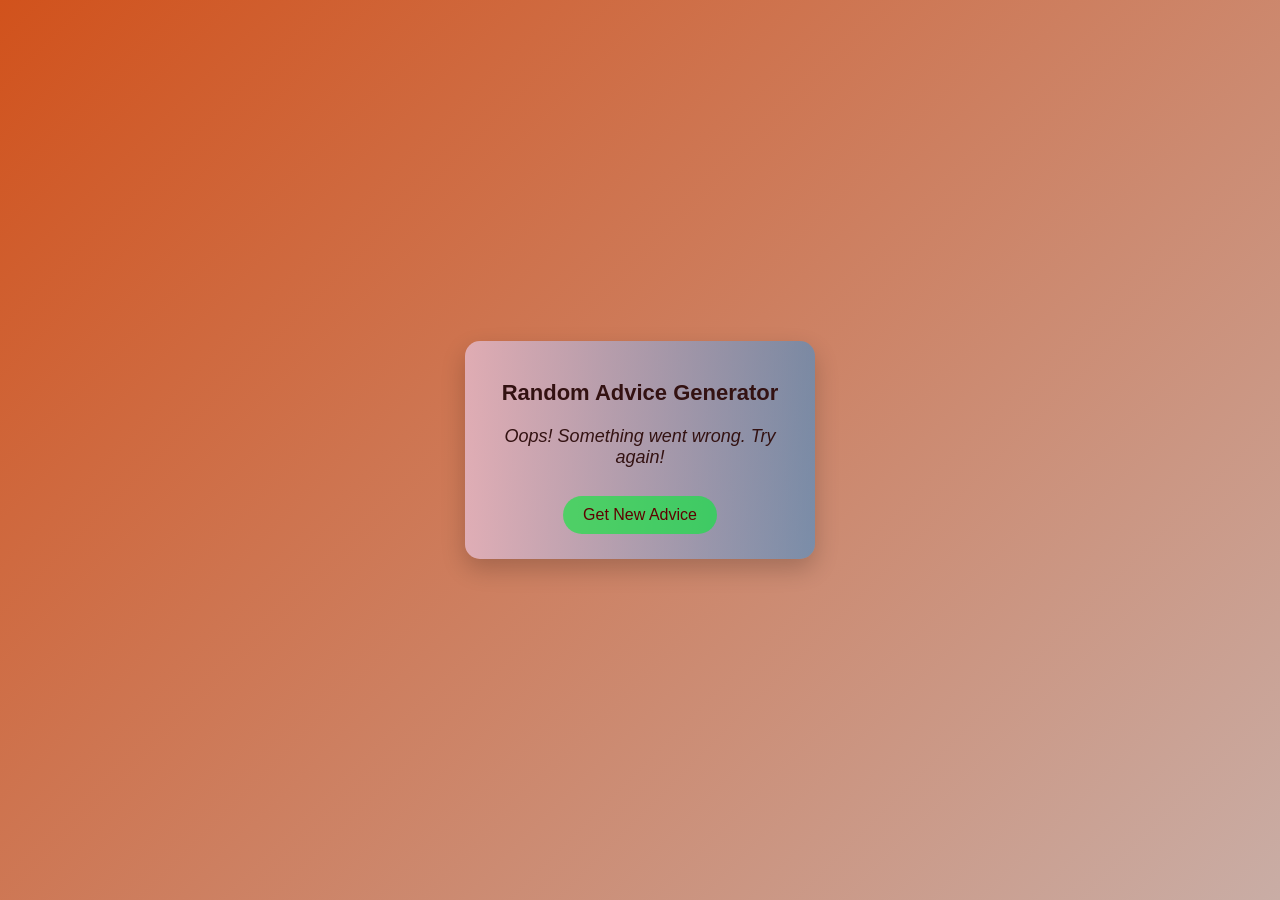
<file: api_demo/index.html>
<!DOCTYPE html>
<html lang="en">
<head>
  <meta charset="UTF-8">
  <meta name="viewport" content="width=device-width, initial-scale=1.0">
  <title>Daily Advice</title>
  <link rel="stylesheet" href="style.css">
</head>
<body>
  <div class="container">
    <h1>Random Advice Generator</h1>
    <p id="advice">Click the button to get some wisdom!</p>
    <button id="getAdviceBtn">Get New Advice</button>
  </div>

  <script src="script.js"></script>
</body>
</html>
</file>
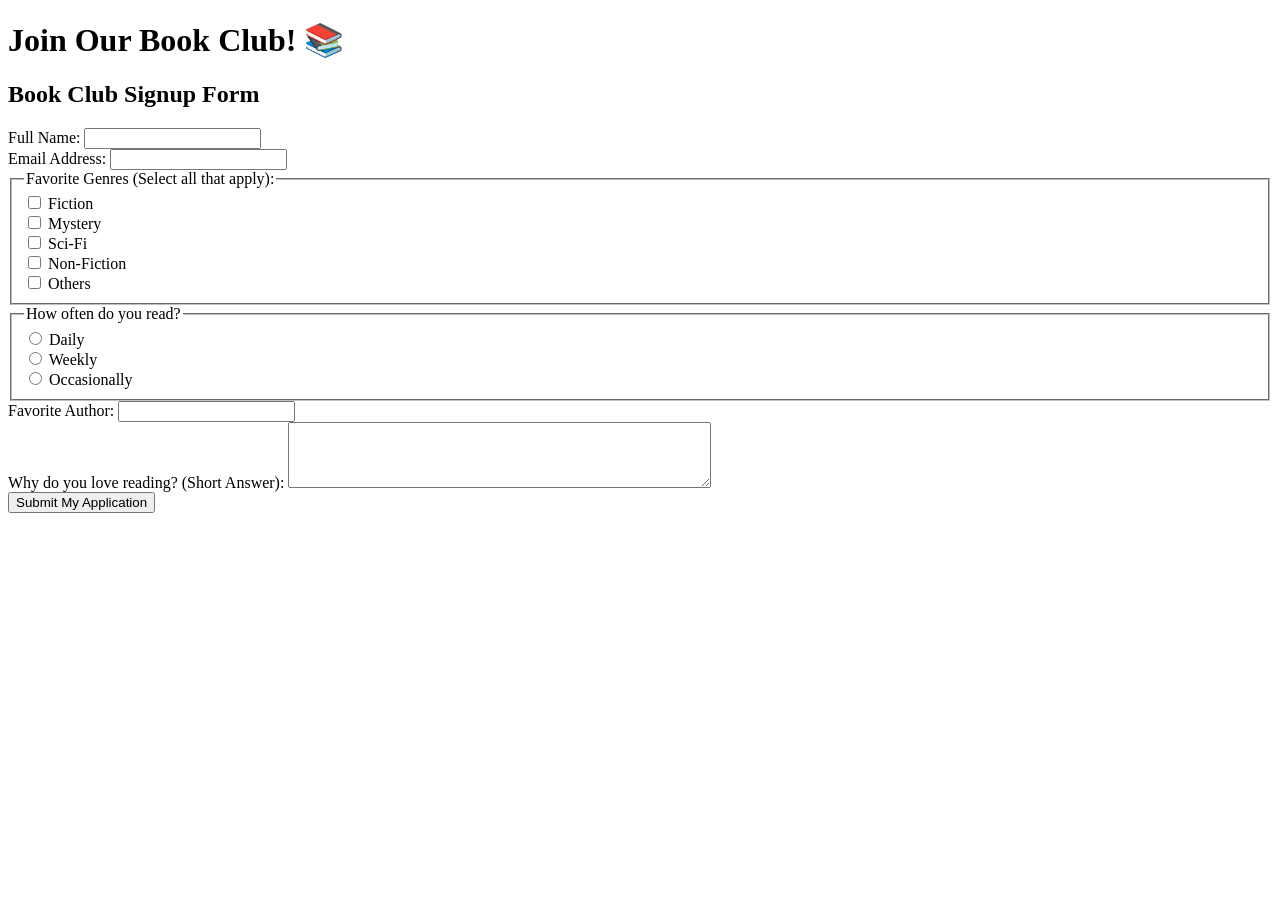
<file: activity_1(buggy_code)/part__2_Book_Club_Signup_Form.html>
<!DOCTYPE html>
<html lang="en">
<head>
    <meta charset="UTF-8">
    <meta name="viewport" content="width=device-width, initial-scale=1.0">
    <title>Book Club Signup</title>
</head>
<body>

    <h1>Join Our Book Club! 📚</h1>

    <form action="#">
        
        <h2>Book Club Signup Form</h2>
        
        <div>
            <label for="full_name">Full Name:</label>
            <input type="text" id="full_name" name="full_name" required>
        </div>

        <div>
            <label for="email_address">Email Address:</label>
            <input type="email" id="email_address" name="email_address" required>
        </div>

        <fieldset>
            <legend>Favorite Genres (Select all that apply):</legend>
            
            <div>
                <input type="checkbox" id="genre_fiction" name="genre[]" value="fiction">
                <label for="genre_fiction">Fiction</label>
            </div>
            
            <div>
                <input type="checkbox" id="genre_mystery" name="genre[]" value="mystery">
                <label for="genre_mystery">Mystery</label>
            </div>
            
            <div>
                <input type="checkbox" id="genre_scifi" name="genre[]" value="sci-fi">
                <label for="genre_scifi">Sci-Fi</label>
            </div>
            
            <div>
                <input type="checkbox" id="genre_nonfiction" name="genre[]" value="non-fiction">
                <label for="genre_nonfiction">Non-Fiction</label>
            </div>
            
            <div>
                <input type="checkbox" id="genre_other" name="genre[]" value="other">
                <label for="genre_other">Others</label>
            </div>
        </fieldset>

        <fieldset>
            <legend>How often do you read?</legend>
            
            <div>
                <input type="radio" id="read_daily" name="reading_frequency" value="daily" required>
                <label for="read_daily">Daily</label>
            </div>
            
            <div>
                <input type="radio" id="read_weekly" name="reading_frequency" value="weekly">
                <label for="read_weekly">Weekly</label>
            </div>
            
            <div>
                <input type="radio" id="read_occasionally" name="reading_frequency" value="occasionally">
                <label for="read_occasionally">Occasionally</label>
            </div>
        </fieldset>

        <div>
            <label for="favorite_author">Favorite Author:</label>
            <input type="text" id="favorite_author" name="favorite_author">
        </div>

        <div>
            <label for="reading_reason">Why do you love reading? (Short Answer):</label>
            <textarea id="reading_reason" name="reading_reason" rows="4" cols="50"></textarea>
        </div>

        <div>
            <button type="submit">Submit My Application</button>
        </div>

    </form>

</body>
</html>
</file>
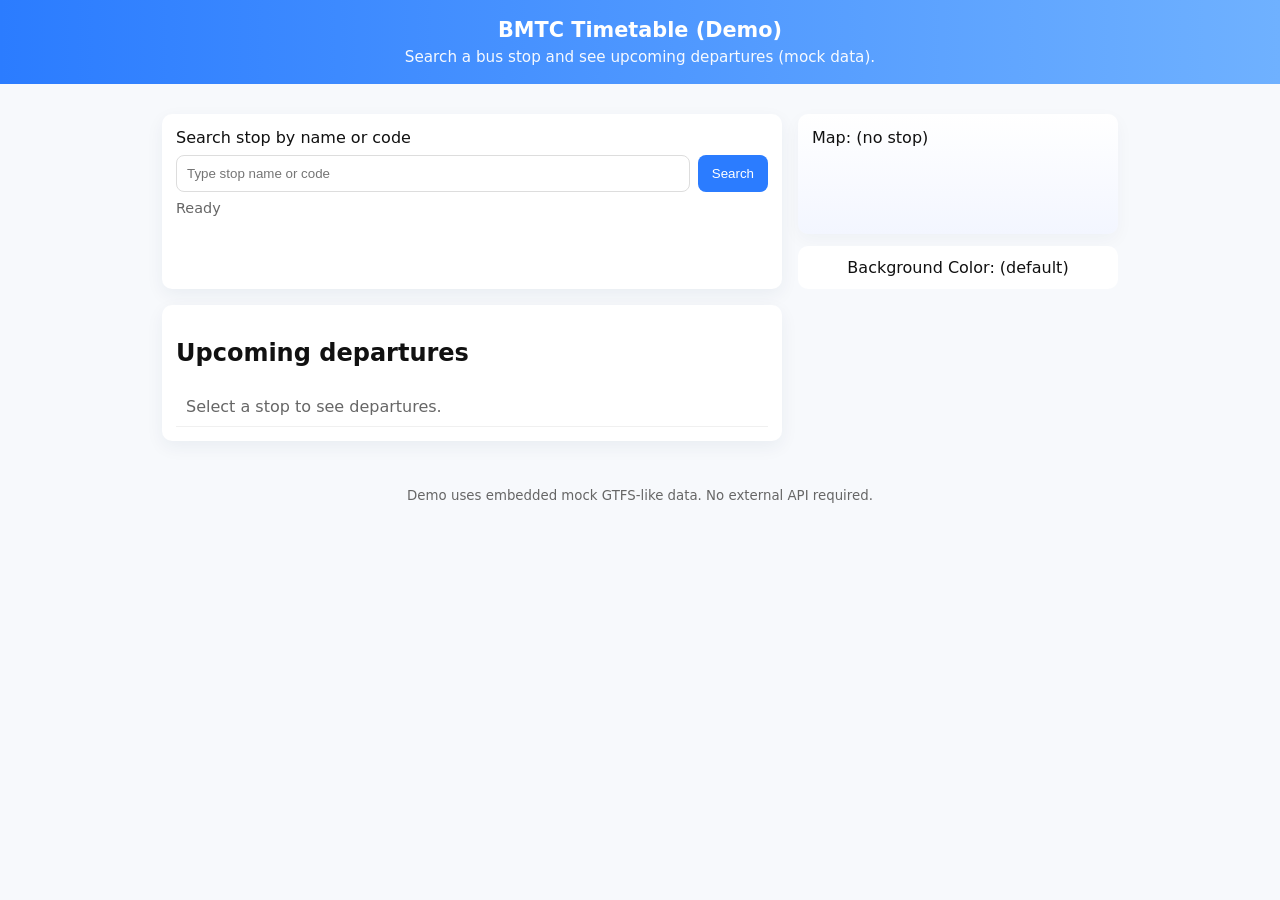
<file: api_demo/try.html>
<!doctype html>
<html lang="en">
<head>
  <meta charset="utf-8" />
  <meta name="viewport" content="width=device-width,initial-scale=1" />
  <title>BMTC Timetable Demo</title>
  <link rel="stylesheet" href="try.css">
</head>
<body>
  <header class="app-header">
    <h1>BMTC Timetable (Demo)</h1>
    <p class="lead">Search a bus stop and see upcoming departures (mock data).</p>
  </header>

  <main class="container">
    <!-- Search / select stop -->
    <section class="search-panel">
      <label for="stopInput">Search stop by name or code</label>
      <div class="search-row">
        <input id="stopInput" list="stops-list" placeholder="Type stop name or code" aria-label="Stop search">
        <datalist id="stops-list"></datalist>
        <button id="searchBtn">Search</button>
      </div>
      <div id="status" class="status" aria-live="polite"></div>
    </section>

    <!-- Map + display -->
    <section class="info-panel">
      <div id="map" class="map">Map: <span id="map-coords">(no stop)</span></div>
      <div id="colorDisplay" class="display">Background Color: (default)</div>
    </section>

    <!-- Results / departures -->
    <section class="results-panel">
      <h2>Upcoming departures</h2>
      <ul id="departures" class="departures"></ul>
    </section>
  </main>

  <footer class="app-footer">
    <small>Demo uses embedded mock GTFS-like data. No external API required.</small>
  </footer>

  <script src="try.js"></script>
</body>
</html>
</file>
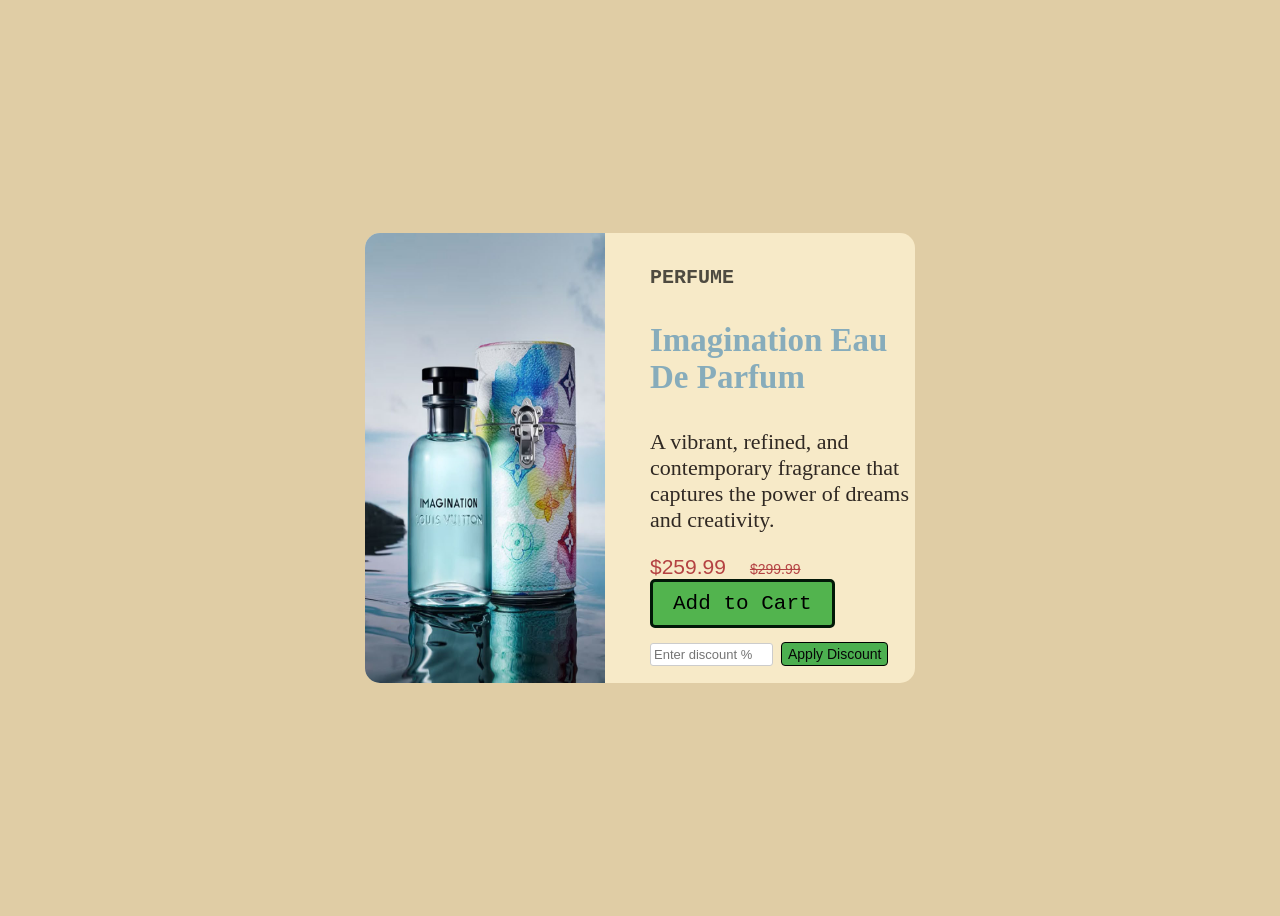
<file: CSS Battle Part 1 and 2/perfume.html>
<!DOCTYPE html>
<html lang="en">
    <head>
    <meta charset="UTF-8">
    <meta name="viewport" content="width=device-width, initial-scale=1.0">
    <title>Perfume Product Card</title>
    <link rel="stylesheet" href="perfume.css">
    </head>
    <body>
    <main>
        <article class ="card">
            <div class="card-content">
              <figure class="product-figure">
                <img class="product-img" src="perfume.jpeg" alt="LV perfume">
              </figure>
                
              <section class="product-details">
              <h2 class="heading">PERFUME</h2>
              <h1>Imagination Eau De Parfum</h1>
              <p class="product-description">
              A vibrant, refined, and contemporary fragrance that captures the power of dreams and creativity.
              </p>
                  
              <section class="price-section">
              <span class="new-price">$259.99</span>
              <span class="old-price">$299.99</span>
              </section>

              <section class="purchase-section">
              <button class="button">Add to Cart</button>
              <input id="discount" type="number" placeholder="Enter discount %" /> 
              <button id="apply-discount">Apply Discount</button>
              </section>
            </section>
          </article>
        </main>
      <script src="perfume.js"></script>
    </body>         
</html>
</file>
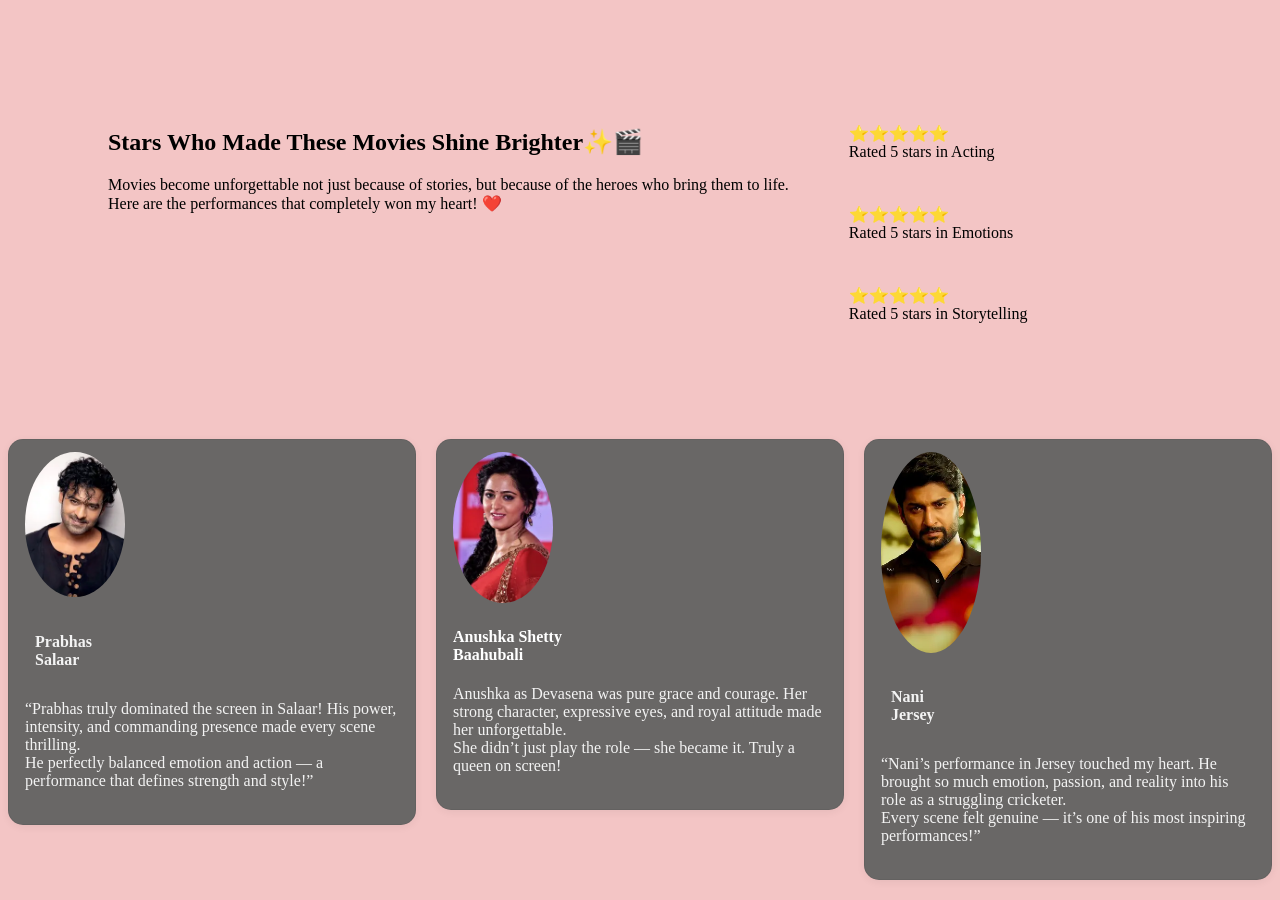
<file: CSS Battle Part 1 and 2/social_profile.html>
<!DOCTYPE html>
<html lang="en">
  <head>
    <meta charset="UTF-8" />
    <meta name="viewport" content="width=device-width, initial-scale=1.0" />
    <title>Movie Review</title>

    <link rel="stylesheet" href="social_profile.css" />
  </head>

  <body>
    <section class="reviews">
        <div class ="section">
            <div class="section1">
                <h1 class="text1">Stars Who Made These Movies Shine Brighter✨🎬</h1>
                <p class="text2">Movies become unforgettable not just because of stories, but because of the heroes who bring them to life.<br>Here are the performances that completely won my heart! ❤️</p>
            </div>
            <div class="section2">
                <p class="review1">⭐⭐⭐⭐⭐<br><span class ="acting">Rated 5 stars in Acting</span></p>
                <p class="review2">⭐⭐⭐⭐⭐<br><span class ="emotions">Rated 5 stars in Emotions</span></p>
                <p class="review3">⭐⭐⭐⭐⭐<br><span class ="storytelling">Rated 5 stars in Storytelling</span></p>
            </div>
        </div>
    </section>
    <section class="movies">
        <div class="salaar">
            <div class="p1">
            <img src="img-1.webp" alt="Person1" class ="img-1" width="100px">
              <h4 class ="name1">Prabhas<br>
              Salaar</h4>
            </div>
            <p>“Prabhas truly dominated the screen in Salaar! His power, intensity, and commanding presence made every scene thrilling.<br>He perfectly balanced emotion and action — a performance that defines strength and style!”</p>
        </div>
        <div class ="baahubali">
            <div class="p2">
            <img src="img-2.webp" alt="Person2" class="img-2" width ="100px">
            <h4 name="name2">Anushka Shetty<br>
            Baahubali</h4>
            </div>
            <p>Anushka as Devasena was pure grace and courage. Her strong character, expressive eyes, and royal attitude made her unforgettable.<br>She didn’t just play the role — she became it. Truly a queen on screen!</p>
        </div>
        <div class ="jersey">
            <div class ="p3">
            <img src="img-3.webp" alt="Person3" class ="img-3" width ="100px">
            <h4 class="name3">Nani<br>
            Jersey</h4>
            </div>
            <p>“Nani’s performance in Jersey touched my heart. He brought so much emotion, passion, and reality into his role as a struggling cricketer.<br>Every scene felt genuine — it’s one of his most inspiring performances!”</p>
        </div>
    </section>
    </body>
    </html>
</file>
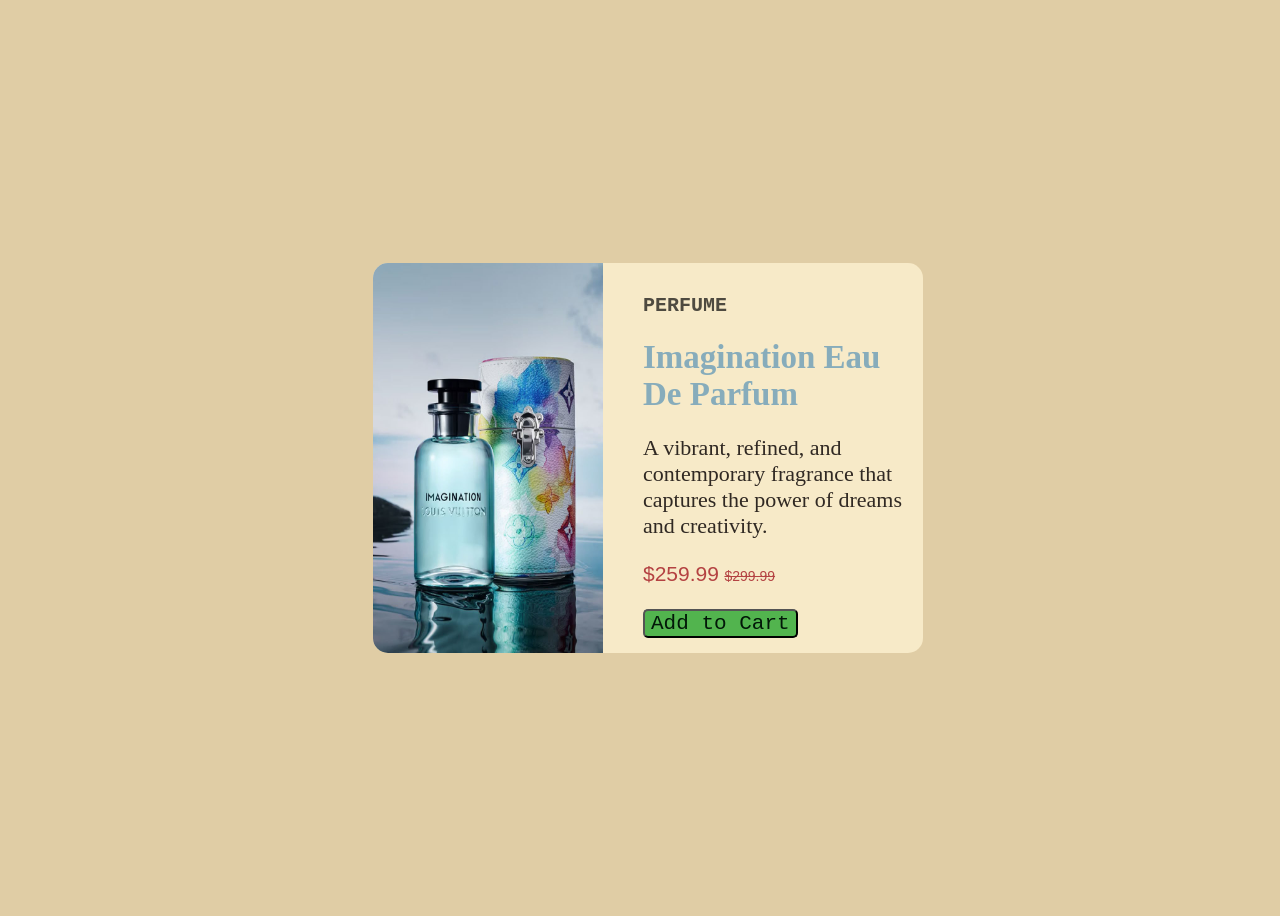
<file: CSS Battle Part 1/perfume.html>
<!DOCTYPE html>
<html lang="en">
    <head>
    <meta charset="UTF-8">
    <meta name="viewport" content="width=device-width, initial-scale=1.0">
    <title>Travel Card</title>
    <link rel="stylesheet" href="perfume.css">
    </head>
    <body>
        <div class ="card">
            <div class="card-content">
                <img class="product-img" src="perfume.jpeg" alt="LV perfume">
                <div class="product-details">
                    <h2>PERFUME</h2>
                    <h1>Imagination Eau De Parfum</h1>
                  <p>
                    A vibrant, refined, and contemporary fragrance that captures the power of dreams and creativity.
                  </p>
                  <p>
                    <span class="new-price">$259.99</span>
                    <span class="old-price">$299.99</span>
                  </p>
                  <button>Add to Cart</button>
                </div>
        </div>
    </body>         
</html>
</file>
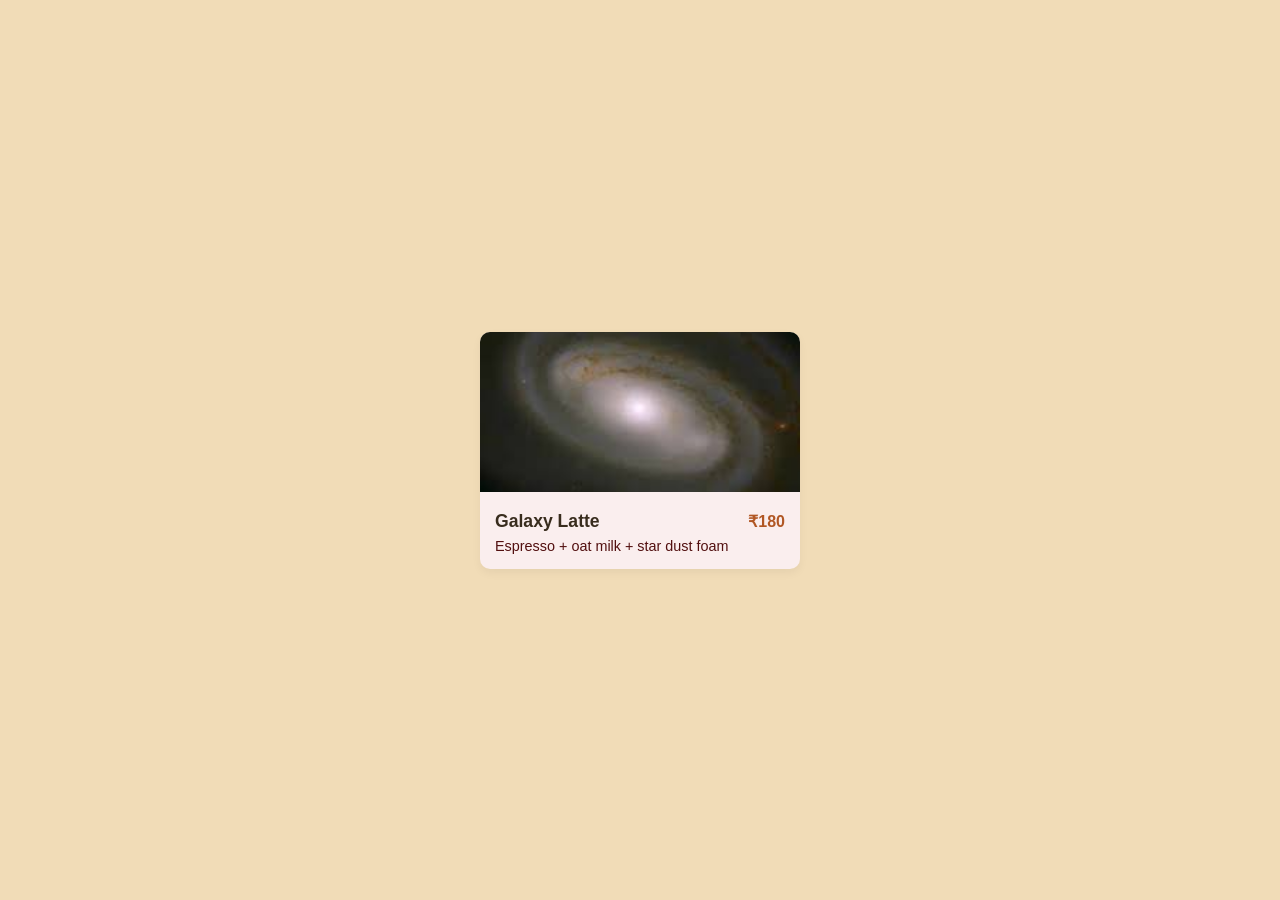
<file: CSS_Mini_Challenge/template.html>
<!DOCTYPE html>
<html lang="en">
<head>
  <meta charset="UTF-8">
  <meta name="viewport" content="width=device-width, initial-scale=1.0">
  <title>Galaxy Latte Card</title>
  <link rel="stylesheet" href="decor.css">
</head>
<body>
  <div class="card">
    <img src="template.jpeg" alt="Galaxy Latte">
    <div class="card-content">
      <div class="card-header">
        <h3>Galaxy Latte</h3>
        <span class="price">₹180</span>
      </div>
      <p>Espresso + oat milk + star dust foam</p>
    </div>
  </div>
</body>
</html>
</file>
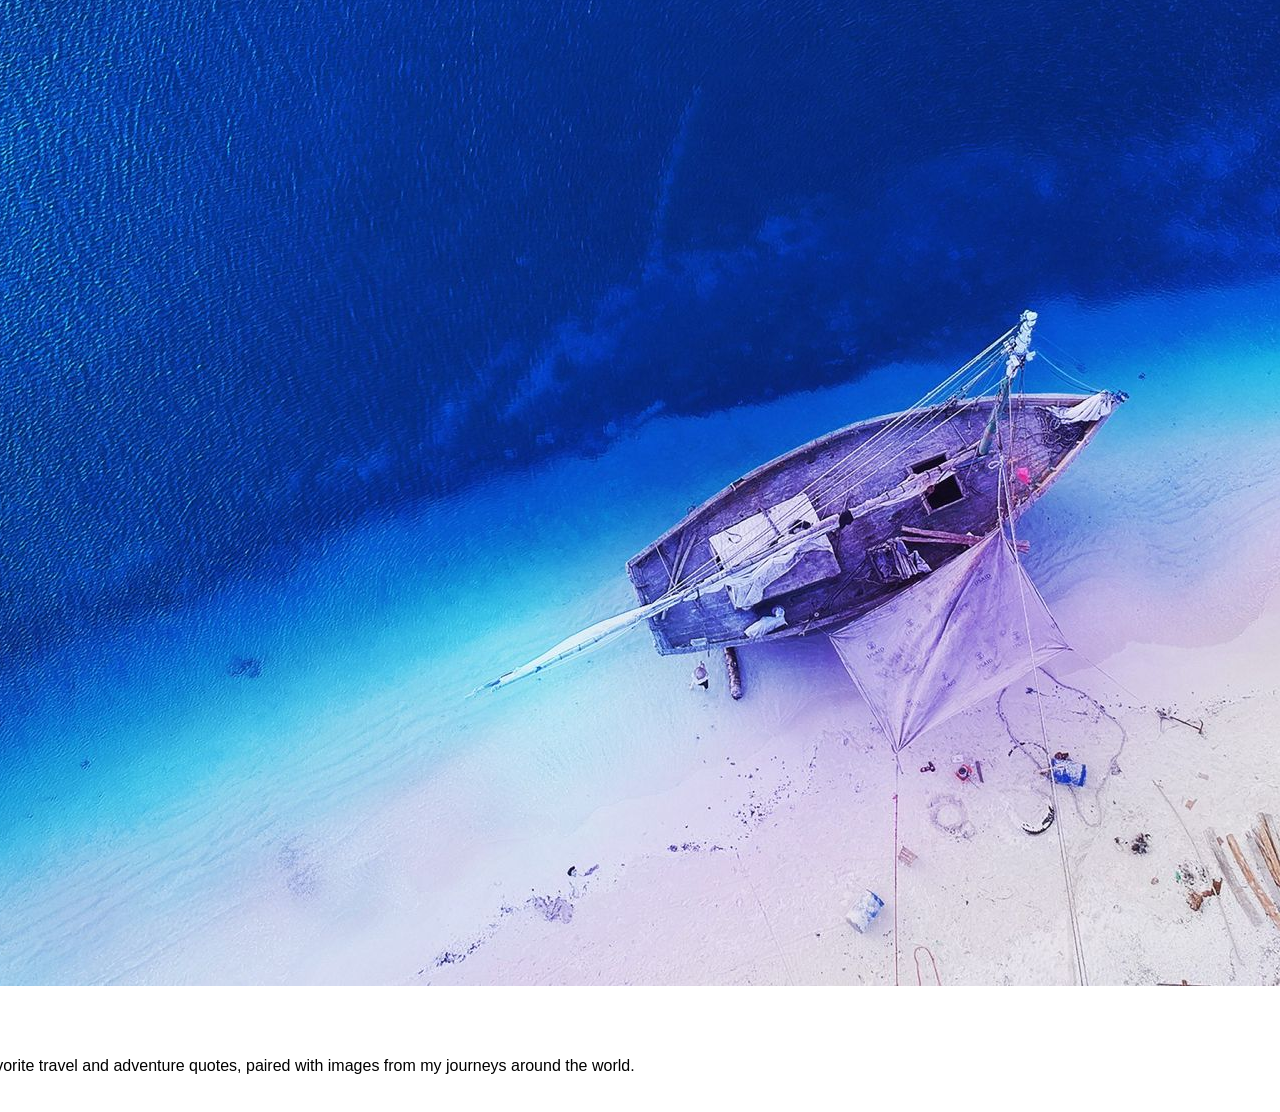
<file: CSS_Mini_Challenge/travel.html>
<!DOCTYPE html>
<html lang="en">
    <head>
    <meta charset="UTF-8">
    <meta name="viewport" content="width=device-width, initial-scale=1.0">
    <title>Travel Card</title>
    <link rel="stylesheet" href="travel.css">
    </head>
    <body>

        <section class ="card">
            <header> 
                <h2>travel.co</h2>
                <nav>
                    <a href="#">Home</a>
                    <a href="#">About</a>
                    <a href="#">Contact</a>
                </nav>
            </header>
            <div class="card-content">
                <img src="travel-1.jpg" alt="Travel">
                <div class="">
                    <h2>Travel</h2>
                  <p>Here are my favorite travel and adventure
                     quotes, paired with images from my 
                     journeys around the world.</p>
                  </p>
                  <button>Read More</button>
                </div>
        </section>
                
</html>
</file>
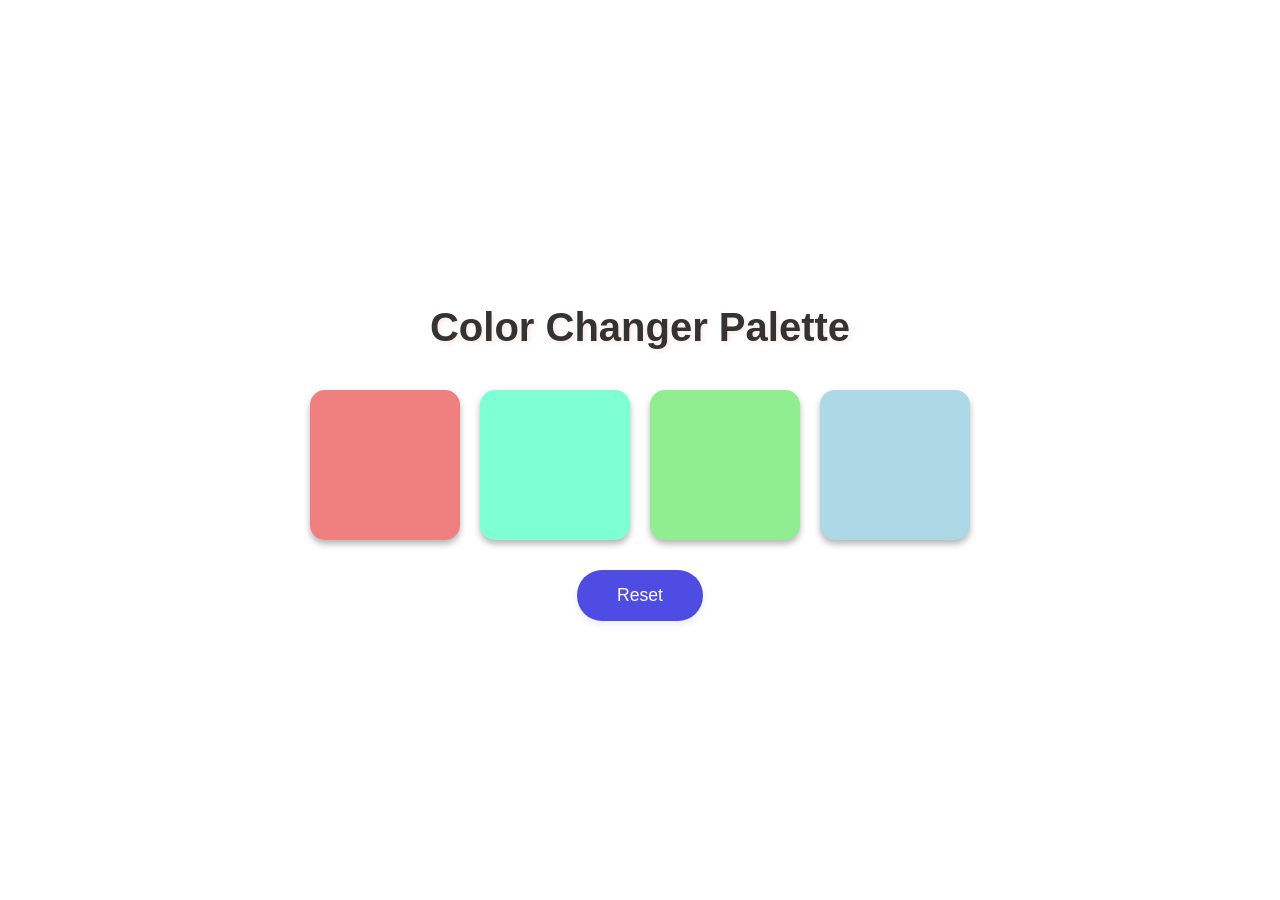
<file: JS Practice/question_1.html>
<!DOCTYPE html>
<html lang="en">
<head>
  <meta charset="UTF-8" />
  <meta name="viewport" content="width=device-width, initial-scale=1.0"/>
  <title>Color Changer Palette</title>
  <link rel="stylesheet" href="question_1.css" />
</head>
<body>
  <h1>Color Changer Palette</h1>

  <div id="colorDisplay"></div>

  <div class="palette-container">
    <div class="color-box" data-color="lightcoral" style="background-color: lightcoral;"></div>
    <div class="color-box" data-color="aquamarine" style="background-color: aquamarine;"></div>
    <div class="color-box" data-color="lightgreen" style="background-color: lightgreen;"></div>
    <div class="color-box" data-color="lightblue" style="background-color: lightblue;"></div>
  </div>

  <button id="resetBtn">Reset</button>

  <script src="question_1.js"></script>
</body>
</html>
</file>
<file: api_demo/style.css>
body {
  font-family: "Poppins", sans-serif;
  background: linear-gradient(135deg, #d1521c, #6b1e095d);
  display: flex;
  justify-content: center;
  align-items: center;
  height: 100vh;
  margin: 0;
  color: #331212;
}

.container {
  background: linear-gradient(90deg, #e4bacccc, #3c8ed191);
  padding: 25px;
  border-radius: 15px;
  box-shadow: 0 10px 25px rgba(0, 0, 0, 0.2);
  text-align: center;
  width: 300px;
}

h1 {
  font-size: 22px;
  margin-bottom: 20px;
}

#advice {
  font-size: 18px;
  font-style: italic;
  margin: 20px 0;
  min-height: 50px;
}

button {
  padding: 10px 20px;
  font-size: 16px;
  background-color: #0beb3b9f;
  color: rgb(95, 0, 0);
  border: none;
  border-radius: 50px;
  cursor: pointer;
  transition: background-color 0.3s ease;
}

button:hover {
  background-color: #25b94a;
}
</file>
<file: api_demo/try.css>
/* Simple responsive styles for the timetable demo */
:root{
  --bg:#f7f9fc;
  --card:#ffffff;
  --accent:#2b7cff;
  --muted:#666;
}
*{box-sizing:border-box}
body{
  margin:0;
  font-family:Inter,system-ui,Segoe UI,Roboto,Arial,sans-serif;
  background:var(--bg);
  color:#111;
  -webkit-font-smoothing:antialiased;
}
.app-header{
  text-align:center;
  padding:18px 12px;
  background:linear-gradient(90deg,var(--accent),#6fb1ff);
  color:#fff;
}
.app-header h1{margin:0;font-size:1.3rem}
.lead{margin:6px 0 0;font-size:0.95rem;opacity:0.95}
.container{
  max-width:980px;
  margin:18px auto;
  padding:12px;
  display:grid;
  grid-template-columns:1fr 320px;
  gap:16px;
}
.search-panel{background:var(--card);padding:14px;border-radius:10px;box-shadow:0 6px 18px rgba(22,46,83,0.06)}
.search-row{display:flex;gap:8px;margin-top:8px}
#stopInput{flex:1;padding:10px;border-radius:8px;border:1px solid #ddd}
#searchBtn{padding:10px 14px;border-radius:8px;border:none;background:var(--accent);color:#fff;cursor:pointer}
.status{margin-top:8px;font-size:0.9rem;color:var(--muted)}
.info-panel{display:flex;flex-direction:column;gap:12px}
.map{background:linear-gradient(180deg,#ffffff,#f3f6ff);padding:14px;border-radius:10px;box-shadow:0 6px 18px rgba(22,46,83,0.04);min-height:120px}
.display{background:var(--card);padding:12px;border-radius:10px;text-align:center}
.results-panel{background:var(--card);padding:14px;border-radius:10px;box-shadow:0 6px 18px rgba(22,46,83,0.06)}
.departures{list-style:none;margin:0;padding:0}
.departures li{padding:10px;border-bottom:1px solid #f0f0f0;display:flex;justify-content:space-between;align-items:center}
.departures li .meta{display:flex;flex-direction:column}
.departures li button{background:transparent;border:1px solid #eee;padding:6px 8px;border-radius:8px;cursor:pointer}
.empty{padding:12px;color:var(--muted)}
.app-footer{padding:14px;text-align:center;color:#666}
/* loading spinner */
.spinner{display:inline-block;width:18px;height:18px;border:3px solid #dde9ff;border-top-color:var(--accent);border-radius:50%;animation:spin 1s linear infinite;vertical-align:middle}
@keyframes spin{to{transform:rotate(360deg)}}
/* responsive */
@media (max-width:880px){
  .container{grid-template-columns:1fr;}
  .map{min-height:80px}
}
/* clickable list item style */
.departures li:hover{background:#fbfdff}
.departures li .route{font-weight:700}
.departures li .time{font-family:monospace}
</file>
<file: CSS Battle Part 1 and 2/perfume.css>
body{
    display: flex;
    justify-content: center;
    align-items: center;
    min-height: 100vh;
    background-color: rgba(192, 154, 71, 0.486);
}

.card-content{
    display: flex;
    align-items: center;
    background-color: rgb(247, 234, 200);
    border-radius: 15px 15px 15px 15px;
    width: 550px;
    height: 450px;
}

.product-img{
    margin-left: -40px;
    margin-bottom: -4px;
    width: 240px;
    height: 450px;
    border-radius: 15px 0px 0px 15px;
    
}

.product-details{
    margin-left: 5px;;
    font-family: 'Garamond', serif;
    width: 300px;

}

.product-details h2{
    font-family:"Courier New", monospace;
    font-size: 20px;
    color : rgba(1, 1, 3, 0.692);
}

.product-details h1{
    font-size: 33px;
    font-family: "Georgia",  serif;
    color: rgba(53, 127, 177, 0.582);
}

.product-details p{
    font-size: 22px;
    color: rgba(8, 2, 2, 0.836);
}

.button{
    padding: 10px 20px;
    font-size: 21px;
    background-color: rgb(82, 180, 78);
    border:3px solid rgb(2, 24, 8)  ;
    border-radius: 5px;
    cursor: pointer;
    font-family:'Courier New', Courier, monospace;
}

.new-price{
    font-size: 21px;
    color: rgb(180, 66, 66);
    font-family: 'Franklin Gothic Medium', 'Arial Narrow', Arial, sans-serif;
    justify-content: space-between;
}

.old-price{
    font-size: 14px;
    margin: 20px;
    text-decoration: line-through;
    color: rgb(180, 67, 67);
    font-family: 'Franklin Gothic Medium', 'Arial Narrow', Arial, sans-serif;
    justify-content: space-between;
    align-items: center;
}

#discount {
    width: 115px;
    padding: 3px;
    margin-top: 15px;
    font-size: 13px;
    border: 1px solid #ccc;
    border-radius: 3px;
}

#apply-discount {
    font-size: 14px;
    margin-left: 4px;
    padding: 3px 6px;
    background-color: #4CAF50;
    color: rgb(7, 7, 7);
    border: 1px solid #000000;
    border-radius: 4px;
    cursor: pointer;
}


@media screen and (max-width: 480px){
    .card-content {
        width: 95%;
        flex-direction: column;
        height: auto;
    }

    .product-img {
        width: 100%;
        height: auto;
    }

    .product-details h1 {
        font-size: 22px;
    }

    .product-details h2 {
        font-size: 16px;
    }

    .product-details p {
        font-size: 16px;
    }

    .new-price {
        font-size: 18px;
    }

    .old-price {
        font-size: 12px;
    }

    .product-details button {
        font-size: 16px;
        padding: 6px 12px;
    }
}


@media  screen and (max-width: 768) {
    .card-content {
        width: 80%;
        flex-direction: column;
        height: auto;
    }

    .product-img {
        width: 100%;
        height: auto;
    }

    .product-details h1 {
        font-size: 26px;
    }

    .product-details h2 {
        font-size: 18px;
    }

    .product-details p {
        font-size: 18px;
    }

    .new-price {
        font-size: 20px;
    }

    .old-price {
        font-size: 14px;
    }

    .product-details button {
        font-size: 18px;
        padding: 8px 16px;
    }
}
</file>
<file: CSS Battle Part 1 and 2/social_profile.css>
body{

    background-color: rgb(243, 197, 197);
    width: auto;
    height: auto;

}

.reviews{
    display: flex;
    justify-content: space-between;
    padding: 50px;

}

.movies{
    display: grid;
    grid-template-columns: repeat(auto-fit, minmax(250px, 1fr));
    gap: 20px;
    align-items: start;
}

.section{
    display: flex;
    width: auto;
    padding:20px;
    justify-content: space-between;
}

.salaar,
.baahubali,
.jersey{
    /* darker movie-card background to contrast with review cards */
    background-color: rgb(105, 103, 102);
    color: #ffffff;
    width: 100%;
    border-radius: 15px;
    box-sizing: border-box;
    padding: 12px 16px 18px 16px; /* keep inner spacing */
    transition: transform 180ms ease, box-shadow 180ms ease;
    box-shadow: 0 2px 8px rgba(0,0,0,0.06);
    border: 1px solid rgba(0,0,0,0.06);
}

.person{
    display: flex;
    padding: 20px;
}

.name{
    padding: 10px;
}

/* aliases for numbered name classes so older markup variants still work */
.name1, .name2, .name3 {
    padding: 10px;
}

.review{
    /* review cards should contrast with movie cards */
    background-color: #ffffff;
    border-radius: 12px;
    width: 100%;
    padding: 12px;
    font-size: medium;
    font-weight: 200;
    border: 1px solid rgba(197, 233, 228, 0.9);
    box-shadow: 0 1px 4px rgba(0,0,0,0.06);
    transition: transform 150ms ease, box-shadow 150ms ease;
}
.review:hover{
    transform: translateY(-4px);
    box-shadow: 0 8px 22px rgba(0,0,0,0.12);
}

/* movie card hover */
.salaar:hover, .baahubali:hover, .jersey:hover {
    transform: translateY(-6px);
    box-shadow: 0 16px 36px rgba(0,0,0,0.18);
}

/* readable text on dark movie cards */
.salaar p, .baahubali p, .jersey p, .salaar .name1, .baahubali .name2, .jersey .name3 {
    color: #f3f3f3;
}

.main-text{
    font-family: 'Courier New', Courier, monospace;
}
.section1{
    padding: 30px;
    
}

.section2{
    padding: 30px;
    display: grid;
    grid-template-columns: repeat(auto-fit, minmax(160px, 1fr));
    gap: 12px;
    align-items: start;
}

.baahubali img{
    border-radius: 50%;
}

.salaar img{
    border-radius: 50%;
}
.jersey img{
    border-radius: 50%;
}
   


@media screen and (max-width: 480px) {
    .section {
        flex-direction: column;
        align-items: center;
    }

    .movies {
        grid-template-columns: 1fr;
    }

    .reviews {
        flex-direction: column;
        align-items: center;
        padding: 20px;
    }

    .salaar, .baahubali, .jersey {
        width: 80%;
        margin-bottom: 20px;
    }

    .new-price {
        font-size: 18px;
    }

    .old-price {
        font-size: 12px;
        margin: 10px;
    }

    #discount {
        width: 100px;
        font-size: 12px;
    }

    #apply-discount {
        font-size: 12px;
        padding: 2px 5px;
    }
    .card-content {
        width: 95%;
        flex-direction: column;
        height: auto;
    }

    .product-img {
        width: 100%;
        height: auto;
    }

    .product-details h1 {
        font-size: 22px;
    }

    .product-details h2 {
        font-size: 16px;
    }

    .product-details p {
        font-size: 16px;
    }

    .new-price {
        font-size: 18px;
    }

    .old-price {
        font-size: 12px;
    }

    .product-details button {
        font-size: 16px;
        padding: 6px 12px;
    }
}


@media screen and (max-width: 768px) {
    .section {
        flex-direction: column;
        align-items: center;
    }

    .movies {
        grid-template-columns: 1fr;
    }

    .reviews {
        flex-direction: column;
        align-items: center;
        padding: 30px; 
    }

    .salaar, .baahubali, .jersey {
        width: 70%;          
        margin-bottom: 25px;
    }

    .new-price {
        font-size: 20px;    
    }

    .old-price {
        font-size: 14px;
        margin: 12px;
    }

    #discount {
        width: 120px;
        font-size: 14px;
    }

    #apply-discount {
        font-size: 14px;
        padding: 4px 8px;
    }

    .card-content {
        width: 90%;
        flex-direction: column;
        height: auto;
    }

    .product-img {
        width: 100%;
        height: auto;
    }

    .product-details h1 {
        font-size: 26px;     
    }

    .product-details h2 {
        font-size: 18px;
    }

    .product-details p {
        font-size: 17px;
    }

    .product-details button {
        font-size: 17px;
        padding: 8px 14px;
    }
}
</file>
<file: CSS Battle Part 1/perfume.css>
body{
    display: flex;
    justify-content: center;
    align-items: center;
    height: 100vh;
    width: 100vw;
    background-color: rgba(192, 154, 71, 0.486);
}

.card-content{
    display: flex;
    align-items: center;
    background-color: rgb(247, 234, 200);
    border-radius: 15px 15px 15px 15px;
    width: 550px;
    height: 390px;
}

.product-img{
    width: 230px;
    height: 390px;
    border-radius: 15px 0px 0px 15px;
    
}

.product-details{
    margin-left: 40px;;
    font-family: 'Garamond', serif;
    width: 300px;

}

.product-details h2{
    font-family:"Courier New", monospace;
    font-size: 20px;
    color : rgba(1, 1, 3, 0.692);
}

.product-details h1{
    font-size: 33px;
    font-family: "Georgia",  serif;
    color: rgba(53, 127, 177, 0.582);
}

.product-details p{
    font-size: 22px;
    color: rgba(8, 2, 2, 0.836);
}

.product-details button{

    font-size: 21px;
    background-color: rgb(82, 180, 78);
    border:7;
    border-radius: 5px;
    cursor: pointer;
    color: rgb(2, 24, 8);
    font-family:'Courier New', Courier, monospace;
}

.new-price{
    font-size: 21px;
    color: rgb(180, 66, 66);
    font-family: 'Franklin Gothic Medium', 'Arial Narrow', Arial, sans-serif;
}

.old-price{
    font-size: 14px;
    margin-top: 25px;
    text-decoration: line-through;
    color: rgb(180, 67, 67);
    font-family: 'Franklin Gothic Medium', 'Arial Narrow', Arial, sans-serif
}


@media screen and (max-width: 480px) {
    .card-content {
        width: 95%;
        flex-direction: column;
        height: auto;
    }

    .product-img {
        width: 100%;
        height: auto;
    }

    .product-details h1 {
        font-size: 22px;
    }

    .product-details h2 {
        font-size: 16px;
    }

    .product-details p {
        font-size: 16px;
    }

    .new-price {
        font-size: 18px;
    }

    .old-price {
        font-size: 12px;
    }

    .product-details button {
        font-size: 16px;
        padding: 6px 12px;
    }
}
</file>
<file: CSS_Mini_Challenge/decor.css>
/* General page styling */
body {
  background-color: #f1dcb7;
  display: flex;
  justify-content: center;
  align-items: center;
  height: 100vh;
  font-family: "Poppins", sans-serif;
  margin: 0;
}

/* Card container */
.card {
  background-color: rgb(250, 238, 238);
  border-radius: 10px;
  box-shadow: 0 4px 10px rgba(0,0,0,0.05);
  overflow: hidden;
  width: 320px;
  transition: transform 0.2s ease;
}

.card:hover {
  transform: translateY(-5px);
}

/* Image styling */
.card img {
  width: 100%;
  height: 160px;
  object-fit: cover;
}

/* Text content */
.card-content {
  padding: 15px;
}

/* Header row (title + price) */
.card-header {
  display: flex;
  justify-content: space-between;
  align-items: center;
  margin-bottom: 6px;
}

/* Title */
.card-header h3 {
  margin: 0;
  font-size: 1.1rem;
  color: #382c1d;
  font-weight: 600;
}

/* Price */
.price {
  color: #b15724;
  font-weight: 600;
}

/* Description */
.card-content p {
  margin: 0;
  font-size: 0.9rem;
  color: #520f0f;
}
</file>
<file: CSS_Mini_Challenge/travel.css>
section {
  background-color: #da941b;
  display: flex;
  justify-content: center;
  align-items: center;
  height: 100vh;
  font-family: "Poppins", sans-serif;
  margin: 0;
}
</file>
<file: JS Practice/question_1.css>
body {
    margin: 0;
    padding: 0;
    min-height: 100vh;
    display: flex;
    flex-direction: column;
    justify-content: center;
    align-items: center;
    font-family: 'Segoe UI', Tahoma, Geneva, Verdana, sans-serif;
    transition: background-color 0.5s ease;
}

h1 {
    color: #333;
    margin-bottom: 10px;
    font-size: 2.5em;
    text-shadow: 2px 2px 4px rgba(235, 6, 6, 0.1);
}

.palette-container {
    display: flex;
    gap: 20px;
    margin-bottom: 30px;
    flex-wrap: wrap;
    justify-content: center;
}

.color-box {
    width: 150px;
    height: 150px;
    border-radius: 15px;
    cursor: pointer;
    transition: transform 0.3s ease, box-shadow 0.3s ease;
    box-shadow: 0 4px 6px rgba(71, 70, 70, 0.397);
}

.color-box:hover {
    transform: scale(1.05);
    box-shadow: 0 8px 12px rgba(71, 70, 70, 0.5);
}

.color-box:active {
    transform: scale(0.95);
}


#resetBtn {
    padding: 15px 40px;
    font-size: 1.1em;
    background-color: #4340e0ef;
    color: white;
    border: none;
    border-radius: 25px;
    cursor: pointer;
    transition: background-color 0.3s ease, transform 0.2s ease;
    box-shadow: 0 4px 6px rgba(74, 90, 231, 0.1);
}

#resetBtn:hover {
    background-color: #555;
    transform: translateY(-2px);
    box-shadow: 0 6px 8px rgba(0,0,0,0.15);
}

#resetBtn:active {
    transform: translateY(0);
}

#colorDisplay {
    font-size: 1.5em;
    margin-bottom: 30px;
    color: #555;
    font-weight: 500;
}
</file>
